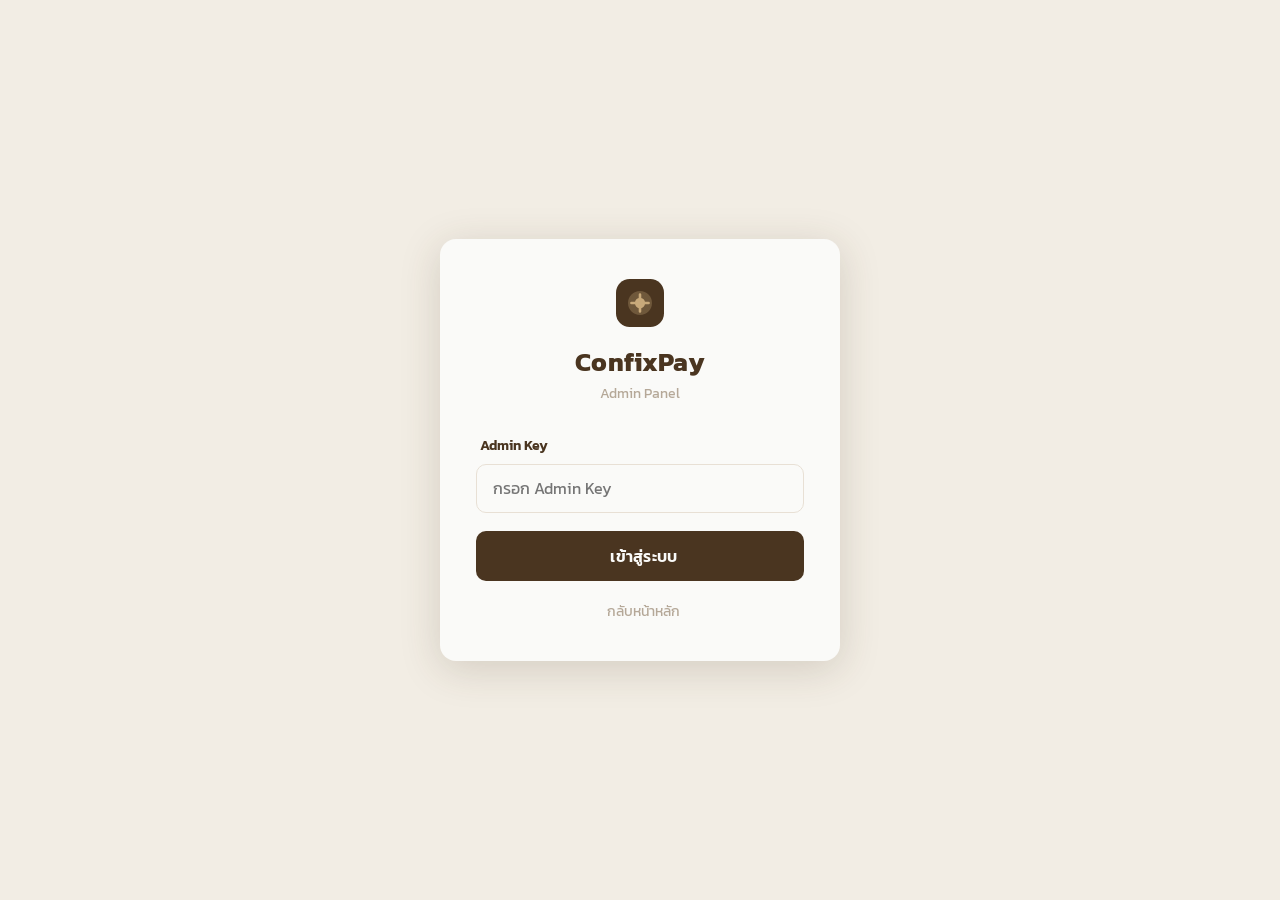
<file: admin/index.html>
<!DOCTYPE html>
<html lang="th">
<head>
  <meta charset="UTF-8">
  <meta name="viewport" content="width=device-width, initial-scale=1.0">
  <link rel="icon" href="data:image/svg+xml,<svg xmlns=%22http://www.w3.org/2000/svg%22 viewBox=%220 0 28 28%22><rect width=%2228%22 height=%2228%22 rx=%228%22 fill=%22%234A3520%22/><path d=%22M7 14C7 10.134 10.134 7 14 7s7 3.134 7 7-3.134 7-7 7-7-3.134-7-7z%22 fill=%22%23C8A97A%22 opacity=%220.3%22/><circle cx=%2214%22 cy=%2214%22 r=%223%22 fill=%22%23C8A97A%22/><path d=%22M14 9v2m0 6v2M9 14h2m6 0h2%22 stroke=%22%23C8A97A%22 stroke-width=%221.5%22 stroke-linecap=%22round%22/></svg>">
  <title>Admin — Confix Payment</title>
  <link rel="stylesheet" href="https://cdn-uicons.flaticon.com/2.6.0/uicons-regular-rounded/css/uicons-regular-rounded.css">
  <link rel="stylesheet" href="https://cdn-uicons.flaticon.com/2.6.0/uicons-solid-rounded/css/uicons-solid-rounded.css">
  <link rel="stylesheet" href="https://fonts.googleapis.com/css2?family=Kanit:wght@300;400;500;600;700&display=swap">
  <link rel="stylesheet" href="../css/admin.css">
  <style>body,button,input,select,textarea{font-family:'Kanit',sans-serif!important}</style>
  <script>
    // ── Auth Guard ──
    (function() {
      try {
        const s = sessionStorage.getItem('cfx_admin');
        if (!s) { window.location.replace('login/'); return; }
        const d = JSON.parse(s);
        if (!d.expire || Date.now() > d.expire) {
          sessionStorage.removeItem('cfx_admin');
          window.location.replace('login/');
        }
      } catch(e) {
        window.location.replace('login/');
      }
    })();
    function getAdminToken() { return ''; }
    function adminLogout() {
      sessionStorage.removeItem('cfx_admin');
      window.location.replace('login/');
    }
  </script>
</head>
<body>

  <!-- Overlay สำหรับปิด sidebar บน mobile -->
  <div class="sidebar-overlay" id="sidebar-overlay" onclick="closeSidebar()"></div>

  <aside class="sidebar" id="sidebar">
    <div class="sidebar-logo">
      <h1>ConfixPay</h1>
      <span>Admin Panel</span>
    </div>
    <nav class="nav-section">
      <div class="nav-label">ภาพรวม</div>
      <div class="nav-item active" data-view="dashboard" onclick="Admin.showView('dashboard')">
        <i class="fi fi-rr-chart-pie nav-icon"></i> Dashboard
      </div>
    </nav>
    <nav class="nav-section">
      <div class="nav-label">จัดการ</div>
      <div class="nav-item" data-view="students" onclick="Admin.showView('students')">
        <i class="fi fi-rr-users nav-icon"></i> จัดการนักศึกษา
      </div>
      <div class="nav-item" data-view="payments" onclick="Admin.showView('payments')">
        <i class="fi fi-rr-credit-card nav-icon"></i> รายการชำระเงิน
      </div>
      <div class="nav-item" data-view="items" onclick="Admin.showView('items')">
        <i class="fi fi-rr-list nav-icon"></i> จัดการรายการ
      </div>
      <div class="nav-item" data-view="keys" id="nav-keys" style="display:none" onclick="Admin.showView('keys')">
        <i class="fi fi-rr-key nav-icon"></i> จัดการ Key
      </div>
      <div class="nav-item" data-view="expenses" onclick="Admin.showView('expenses')">
        <i class="fi fi-rr-receipt nav-icon"></i> รายจ่าย / ใบเบิกเงิน
      </div>
    </nav>
    <div class="sidebar-footer">
      <a href="../"><i class="fi fi-rr-arrow-left"></i> กลับหน้าหลัก</a>
      <a href="#" onclick="adminLogout()" style="margin-top:8px;color:var(--red,#A04040);">
        <i class="fi fi-rr-sign-out-alt"></i> ออกจากระบบ
      </a>
    </div>
  </aside>

  <div class="admin-main">
    <header class="admin-header">
      <button class="hamburger-btn" onclick="toggleSidebar()" aria-label="เมนู">
        <i class="fi fi-rr-menu-burger"></i>
      </button>
      <h2 id="page-title">ภาพรวม</h2>
      <div class="sub">Confix Payment Admin</div>
    </header>

    <div class="admin-content">

      <!-- Dashboard -->
      <div class="admin-view active" id="view-dashboard">
        <div class="stats-grid">
          <div class="stat-card">
            <div class="stat-label"><i class="fi fi-rr-receipt"></i> การชำระทั้งหมด</div>
            <div class="stat-value" id="stat-total">—</div>
            <div class="stat-sub">รายการ</div>
          </div>
          <div class="stat-card">
            <div class="stat-label"><i class="fi fi-rr-wallet"></i> ยอดรวม</div>
            <div class="stat-value" id="stat-amount">—</div>
            <div class="stat-sub">บาท</div>
          </div>
          <div class="stat-card">
            <div class="stat-label"><i class="fi fi-rr-list"></i> รายการที่เปิดอยู่</div>
            <div class="stat-value" id="stat-items">—</div>
            <div class="stat-sub">รายการ</div>
          </div>
        </div>
        <div style="display:grid;grid-template-columns:1fr 2fr;gap:20px;">
          <div class="table-card" style="padding:20px;">
            <h3 style="font-weight:600;margin-bottom:12px;"><i class="fi fi-rr-graduation-cap"></i> แยกตามชั้นปี</h3>
            <div id="year-breakdown"><p class="muted">กำลังโหลด...</p></div>
          </div>
          <div class="table-card">
            <div class="table-header"><h3><i class="fi fi-rr-time-forward"></i> การชำระล่าสุด</h3></div>
            <div style="overflow-x:auto">
              <table>
                <thead><tr><th>ชื่อ</th><th>ปี</th><th>รายการ</th><th>จำนวน</th><th>วันที่</th></tr></thead>
                <tbody id="recent-payments"><tr><td colspan="5" class="empty-td">กำลังโหลด...</td></tr></tbody>
              </table>
            </div>
          </div>
        </div>
      </div>

      <!-- Students -->
      <div class="admin-view" id="view-students">
        <div style="display:flex;justify-content:space-between;align-items:center;margin-bottom:16px;flex-wrap:wrap;gap:10px;">
          <h3 style="font-weight:600;"><i class="fi fi-rr-users"></i> รายชื่อนักศึกษา <span id="students-count" class="muted" style="font-size:.82rem;font-weight:400;"></span></h3>
          <div style="display:flex;gap:8px;flex-wrap:wrap;">
            <input type="text" class="search-input" id="search-students" placeholder="ค้นหาชื่อ / รหัส" oninput="Admin.filterStudents()">
            <input type="file" id="csv-file" accept=".csv" style="display:none" onchange="Admin.handleImport(this)">
            <button class="btn-outline-brown" id="btn-import" onclick="Admin.triggerImport()">
              <i class="fi fi-rr-file-upload"></i> Import CSV
            </button>
            <button class="btn-primary" onclick="Admin.openStudentModal()">
              <i class="fi fi-rr-user-add"></i> เพิ่มนักศึกษา
            </button>
          </div>
        </div>
        <div class="hint-box">
          <i class="fi fi-rr-info"></i> รูปแบบ CSV:
          <code>studentId, firstName, lastName, year, type, phone, email</code>
          &nbsp;|&nbsp; <strong>year</strong> = 1–4 &nbsp;|&nbsp; <strong>type</strong> = ปกติ หรือ เทียบโอน
        </div>
        <div class="table-card">
          <div style="overflow-x:auto">
            <table>
              <thead><tr><th>รหัสนักศึกษา</th><th>ชื่อ-นามสกุล</th><th>ชั้นปี</th><th>เบอร์โทร</th><th>จัดการ</th></tr></thead>
              <tbody id="students-tbody"><tr><td colspan="5" class="empty-td">กำลังโหลด...</td></tr></tbody>
            </table>
          </div>
        </div>
      </div>

      <!-- Payments -->
      <div class="admin-view" id="view-payments">
        <div class="table-card">
          <div class="table-header">
            <h3><i class="fi fi-rr-credit-card"></i> รายการชำระเงินทั้งหมด <span id="payments-count" class="muted" style="font-size:.82rem;font-weight:400;"></span></h3>
            <div style="display:flex;gap:8px;flex-wrap:wrap;margin-top:8px;">
              <input type="text" class="search-input" id="search-payments" placeholder="ค้นหาชื่อ / รหัส" oninput="Admin.filterPayments()">
              <select class="filter-select" id="filter-year" onchange="Admin.filterPayments()">
                <option value="">ทุกชั้นปี</option>
                <option value="1">ปี 1</option><option value="2">ปี 2</option>
                <option value="3">ปี 3 (ปกติ)</option><option value="3t">ปี 3 (เทียบโอน)</option>
                <option value="4">ปี 4 (ปกติ)</option><option value="4t">ปี 4 (เทียบโอน)</option>
              </select>
              <select class="filter-select" id="filter-item" onchange="Admin.filterPayments()">
                <option value="">ทุกรายการ</option>
              </select>
              <button class="btn-primary" onclick="Admin.exportCSV()">
                <i class="fi fi-rr-file-export"></i> Export CSV
              </button>
            </div>
          </div>
          <div style="overflow-x:auto">
            <table>
              <thead><tr><th>รหัสนักศึกษา</th><th>ชื่อ-นามสกุล</th><th>ชั้นปี</th><th>รายการ</th><th>จำนวน</th><th>วันที่</th><th>สถานะ</th></tr></thead>
              <tbody id="payments-tbody"><tr><td colspan="7" class="empty-td">กำลังโหลด...</td></tr></tbody>
            </table>
          </div>
        </div>
      </div>

      <!-- Items -->
      <div class="admin-view" id="view-items">
        <div style="display:flex;justify-content:space-between;align-items:center;margin-bottom:16px;">
          <h3 style="font-weight:600;"><i class="fi fi-rr-list"></i> รายการชำระเงิน</h3>
          <button class="btn-primary" onclick="Admin.openItemModal()">
            <i class="fi fi-rr-plus"></i> เพิ่มรายการ
          </button>
        </div>
        <div class="table-card">
          <div style="overflow-x:auto">
            <table>
              <thead><tr><th>ชื่อรายการ</th><th>จำนวน</th><th>กลุ่มเป้าหมาย</th><th>ครบกำหนด</th><th>สถานะ</th><th>จัดการ</th></tr></thead>
              <tbody id="items-tbody"><tr><td colspan="6" class="empty-td">กำลังโหลด...</td></tr></tbody>
            </table>
          </div>
        </div>
      </div>

      <!-- ══ Keys ══ -->
      <div class="admin-view" id="view-keys">

        <!-- Keys Table -->
        <div style="display:flex;justify-content:space-between;align-items:center;margin-bottom:16px;flex-wrap:wrap;gap:10px;">
          <h3 style="font-weight:600"><i class="fi fi-rr-key"></i> Admin Keys ทั้งหมด</h3>
          <button class="btn-primary" onclick="AdminKeys.openCreateModal()">
            <i class="fi fi-rr-plus"></i> สร้าง Key ใหม่
          </button>
        </div>
        <div class="table-card" style="margin-bottom:24px">
          <div style="overflow-x:auto">
            <table>
              <thead><tr><th>ชื่อ / Key ID</th><th>สิทธิ์</th><th>สถานะ</th><th>สร้างเมื่อ</th><th>จัดการ</th></tr></thead>
              <tbody id="keys-tbody"><tr><td colspan="5" class="empty-td">กำลังโหลด...</td></tr></tbody>
            </table>
          </div>
        </div>

        <!-- Activity Log -->
        <div style="display:flex;justify-content:space-between;align-items:center;margin-bottom:16px;flex-wrap:wrap;gap:10px;">
          <h3 style="font-weight:600"><i class="fi fi-rr-time-past"></i> Activity Log</h3>
          <select class="filter-select" id="filter-log-key" onchange="AdminKeys.filterLogs()">
            <option value="">ทุก Key</option>
          </select>
        </div>
        <div class="table-card">
          <div style="overflow-x:auto">
            <table>
              <thead><tr><th>เวลา</th><th>Key</th><th>Action</th><th>รายละเอียด</th></tr></thead>
              <tbody id="logs-tbody"><tr><td colspan="4" class="empty-td">กำลังโหลด...</td></tr></tbody>
            </table>
          </div>
        </div>
      </div>

      <!-- ══ Expenses ══ -->
      <div class="admin-view" id="view-expenses">

        <!-- Header + controls -->
        <div style="display:flex;justify-content:space-between;align-items:center;margin-bottom:16px;flex-wrap:wrap;gap:10px;">
          <h3 style="font-weight:600"><i class="fi fi-rr-receipt"></i> รายจ่าย / ใบเบิกเงิน</h3>
          <div style="display:flex;gap:8px;flex-wrap:wrap">
            <input type="month" class="filter-select" id="filter-expense-month" onchange="Expenses.loadView()">
            <button class="btn-outline-brown" onclick="Expenses.printSummary()">
              <i class="fi fi-rr-print"></i> พิมพ์สรุป
            </button>
            <button class="btn-primary" onclick="Expenses.openAddModal()">
              <i class="fi fi-rr-plus"></i> เพิ่มรายจ่าย
            </button>
          </div>
        </div>

        <!-- Summary cards -->
        <div style="display:grid;grid-template-columns:repeat(auto-fit,minmax(160px,1fr));gap:16px;margin-bottom:20px">
          <div class="stat-card">
            <div class="stat-label"><i class="fi fi-rr-wallet"></i> รายจ่ายรวม</div>
            <div class="stat-value" id="expense-total">—</div>
            <div class="stat-sub" id="expense-count">0 รายการ</div>
          </div>
          <div class="stat-card" style="min-width:220px">
            <div class="stat-label"><i class="fi fi-rr-chart-pie"></i> แยกตามหมวดหมู่</div>
            <div id="expense-by-category" style="margin-top:8px"><p class="muted">กำลังโหลด...</p></div>
          </div>
        </div>

        <!-- Table -->
        <div class="table-card">
          <div style="overflow-x:auto">
            <table>
              <thead>
                <tr>
                  <th>วันที่ / เลขที่</th>
                  <th>ผู้รับเงิน</th>
                  <th>หมวด / รายการ</th>
                  <th>จำนวนเงิน</th>
                  <th>ผู้อนุมัติ</th>
                  <th>จัดการ</th>
                </tr>
              </thead>
              <tbody id="expenses-tbody"><tr><td colspan="6" class="empty-td">กำลังโหลด...</td></tr></tbody>
            </table>
          </div>
        </div>
      </div>

    </div>
  </div>

  <!-- Modal: Add Student -->
  <div class="modal-overlay" id="modal-student">
    <div class="modal">
      <h3><i class="fi fi-rr-user-add"></i> เพิ่มนักศึกษา</h3>
      <div class="form-row">
        <div class="form-group">
          <label class="form-label"><i class="fi fi-rr-diploma"></i> รหัสนักศึกษา</label>
          <input type="text" class="form-input" id="s-id" placeholder="เช่น 2681031741166" maxlength="15">
        </div>
        <div class="form-group">
          <label class="form-label"><i class="fi fi-rr-graduation-cap"></i> ชั้นปี</label>
          <select class="form-input form-select" id="s-year">
            <option value="1">ปี 1</option><option value="2">ปี 2</option>
            <option value="3">ปี 3</option><option value="4">ปี 4</option>
          </select>
        </div>
      </div>
      <div class="form-row">
        <div class="form-group">
          <label class="form-label"><i class="fi fi-rr-id-badge"></i> ชื่อจริง</label>
          <input type="text" class="form-input" id="s-firstname" placeholder="สมชาย">
        </div>
        <div class="form-group">
          <label class="form-label"><i class="fi fi-rr-id-badge"></i> นามสกุล</label>
          <input type="text" class="form-input" id="s-lastname" placeholder="ใจดี">
        </div>
      </div>
      <div class="form-row">
        <div class="form-group">
          <label class="form-label"><i class="fi fi-rr-settings"></i> ประเภท</label>
          <select class="form-input form-select" id="s-type">
            <option value="ปกติ">หลักปกติ</option>
            <option value="เทียบโอน">เทียบโอน</option>
          </select>
        </div>
        <div class="form-group">
          <label class="form-label"><i class="fi fi-rr-phone-call"></i> เบอร์โทร</label>
          <input type="text" class="form-input" id="s-phone" placeholder="08XXXXXXXX">
        </div>
      </div>
      <div class="modal-actions">
        <button class="btn-sm" onclick="Admin.closeModal('modal-student')"><i class="fi fi-rr-cross"></i> ยกเลิก</button>
        <button class="btn-primary" id="btn-save-student" onclick="Admin.saveStudent()"><i class="fi fi-rr-disk"></i> บันทึก</button>
      </div>
    </div>
  </div>

  <!-- Modal: Add/Edit Item -->
  <div class="modal-overlay" id="modal-item">
    <div class="modal">
      <h3 id="modal-item-title"><i class="fi fi-rr-file-add"></i> เพิ่มรายการชำระเงิน</h3>
      <div class="form-group">
        <label class="form-label"><i class="fi fi-rr-document"></i> ชื่อรายการ</label>
        <input type="text" class="form-input" id="item-name" placeholder="เช่น ค่ากิจกรรมสาขา">
      </div>
      <div class="form-row">
        <div class="form-group">
          <label class="form-label"><i class="fi fi-rr-wallet"></i> จำนวนเงิน (บาท)</label>
          <input type="number" class="form-input" id="item-amount" placeholder="100">
        </div>
        <div class="form-group">
          <label class="form-label"><i class="fi fi-rr-calendar"></i> ครบกำหนด</label>
          <input type="date" class="form-input" id="item-deadline">
        </div>
      </div>
      <div class="form-group">
        <label class="form-label"><i class="fi fi-rr-graduation-cap"></i> กลุ่มเป้าหมาย</label>
        <div class="year-check-grid">
          <label><input type="checkbox" class="year-check" value="1"> ปี 1</label>
          <label><input type="checkbox" class="year-check" value="2"> ปี 2</label>
          <label><input type="checkbox" class="year-check" value="3"> ปี 3 (ปกติ)</label>
          <label><input type="checkbox" class="year-check" value="3t"> ปี 3 (เทียบโอน)</label>
          <label><input type="checkbox" class="year-check" value="4"> ปี 4 (ปกติ)</label>
          <label><input type="checkbox" class="year-check" value="4t"> ปี 4 (เทียบโอน)</label>
        </div>
      </div>
      <div class="form-group">
        <label class="form-label"><i class="fi fi-rr-settings"></i> สถานะ</label>
        <select class="form-input form-select" id="item-active">
          <option value="true">เปิดใช้งาน</option>
          <option value="false">ปิดการใช้งาน</option>
        </select>
      </div>
      <div class="modal-actions">
        <button class="btn-sm" onclick="Admin.closeModal('modal-item')"><i class="fi fi-rr-cross"></i> ยกเลิก</button>
        <button class="btn-primary" id="btn-save-item" onclick="Admin.saveItem()"><i class="fi fi-rr-disk"></i> บันทึก</button>
      </div>
    </div>
  </div>

  <div id="footer-placeholder"></div>

  <!-- Modal: Create Key -->
  <div class="modal-overlay" id="modal-create-key">
    <div class="modal">
      <h3><i class="fi fi-rr-key"></i> สร้าง Admin Key ใหม่</h3>
      <div class="form-group">
        <label class="form-label"><i class="fi fi-rr-user"></i> ชื่อผู้ใช้ / ตำแหน่ง</label>
        <input type="text" class="form-input" id="new-key-label" placeholder="เช่น ผู้ช่วยแอดมิน">
      </div>
      <div class="form-group">
        <label class="form-label"><i class="fi fi-rr-key"></i> Key (สุ่มอัตโนมัติ)</label>
        <div style="display:flex;gap:8px">
          <input type="text" class="form-input" id="new-key-value" readonly style="font-family:monospace;font-size:.85rem;flex:1">
          <button class="btn-sm" onclick="AdminKeys.copyKey()" title="Copy"><i class="fi fi-rr-copy"></i></button>
          <button class="btn-sm" onclick="AdminKeys.regenKey()" title="สุ่มใหม่"><i class="fi fi-rr-refresh"></i></button>
        </div>
        <p style="font-size:.78rem;color:var(--gray-mid);margin-top:6px"><i class="fi fi-rr-info"></i> Copy key นี้ก่อนบันทึก จะไม่แสดงอีก</p>
      </div>
      <div class="form-group">
        <label class="form-label"><i class="fi fi-rr-shield-check"></i> สิทธิ์การใช้งาน</label>
        <div style="display:flex;flex-direction:column;gap:10px;padding:12px;border:1.5px solid var(--gray-lt);border-radius:8px">
          <label style="display:flex;align-items:center;gap:8px;cursor:pointer">
            <input type="checkbox" id="new-perm-students" checked> จัดการนักศึกษา
          </label>
          <label style="display:flex;align-items:center;gap:8px;cursor:pointer">
            <input type="checkbox" id="new-perm-items" checked> จัดการรายการชำระ
          </label>
          <label style="display:flex;align-items:center;gap:8px;cursor:pointer">
            <input type="checkbox" id="new-perm-payments"> ดูรายการชำระเงิน
          </label>
        </div>
      </div>
      <div class="modal-actions">
        <button class="btn-sm" onclick="AdminKeys.closeModal('modal-create-key')"><i class="fi fi-rr-cross"></i> ยกเลิก</button>
        <button class="btn-primary" id="btn-save-key" onclick="AdminKeys.saveCreateKey()"><i class="fi fi-rr-disk"></i> บันทึก</button>
      </div>
    </div>
  </div>

  <!-- Modal: Edit Key -->
  <div class="modal-overlay" id="modal-edit-key">
    <div class="modal">
      <h3><i class="fi fi-rr-edit"></i> แก้ไขสิทธิ์ Key</h3>
      <div class="form-group">
        <label class="form-label"><i class="fi fi-rr-user"></i> ชื่อผู้ใช้</label>
        <input type="text" class="form-input" id="edit-key-label" readonly style="background:var(--cream)">
      </div>
      <div class="form-group">
        <label class="form-label"><i class="fi fi-rr-shield-check"></i> สิทธิ์การใช้งาน</label>
        <div style="display:flex;flex-direction:column;gap:10px;padding:12px;border:1.5px solid var(--gray-lt);border-radius:8px">
          <label style="display:flex;align-items:center;gap:8px;cursor:pointer">
            <input type="checkbox" id="edit-perm-students"> จัดการนักศึกษา
          </label>
          <label style="display:flex;align-items:center;gap:8px;cursor:pointer">
            <input type="checkbox" id="edit-perm-items"> จัดการรายการชำระ
          </label>
          <label style="display:flex;align-items:center;gap:8px;cursor:pointer">
            <input type="checkbox" id="edit-perm-payments"> ดูรายการชำระเงิน
          </label>
        </div>
      </div>

      <!-- Reset Key Section -->
      <div class="form-group">
        <button type="button" class="btn-outline" style="width:100%;font-size:.88rem" onclick="AdminKeys.toggleResetKey()">
          <i class="fi fi-rr-refresh"></i> รีเซ็ต Key ใหม่
        </button>
        <div id="edit-key-section" style="display:none;margin-top:12px">
          <label class="form-label"><i class="fi fi-rr-key"></i> Key ใหม่</label>
          <div style="display:flex;gap:8px">
            <input type="text" class="form-input" id="edit-new-key" readonly style="font-family:monospace;font-size:.85rem;flex:1">
            <button class="btn-sm" onclick="navigator.clipboard.writeText(document.getElementById('edit-new-key').value).then(()=>alert('Copy แล้ว!'))" title="Copy"><i class="fi fi-rr-copy"></i></button>
            <button class="btn-sm" onclick="document.getElementById('edit-new-key').value=AdminKeys._generateKey()" title="สุ่มใหม่"><i class="fi fi-rr-refresh"></i></button>
          </div>
          <p style="font-size:.78rem;color:var(--red);margin-top:6px"><i class="fi fi-rr-info"></i> Copy key ก่อนบันทึก — จะไม่แสดงอีก</p>
        </div>
      </div>

      <div class="modal-actions">
        <button class="btn-sm" onclick="AdminKeys.closeModal('modal-edit-key')"><i class="fi fi-rr-cross"></i> ยกเลิก</button>
        <button class="btn-primary" onclick="AdminKeys.saveEditKey()"><i class="fi fi-rr-disk"></i> บันทึก</button>
      </div>
    </div>
  </div>

  <!-- Modal: Add Expense -->
  <div class="modal-overlay" id="modal-expense">
    <div class="modal" style="max-width:540px">
      <h3><i class="fi fi-rr-receipt"></i> เพิ่มรายจ่าย / ใบเบิกเงิน</h3>
      <div class="form-row">
        <div class="form-group">
          <label class="form-label"><i class="fi fi-rr-calendar"></i> วันที่</label>
          <input type="date" class="form-input" id="exp-date">
        </div>
        <div class="form-group">
          <label class="form-label"><i class="fi fi-rr-wallet"></i> จำนวนเงิน (บาท)</label>
          <input type="number" class="form-input" id="exp-amount" placeholder="0.00" step="0.01">
        </div>
      </div>
      <div class="form-group">
        <label class="form-label"><i class="fi fi-rr-user"></i> ชื่อผู้รับเงิน</label>
        <input type="text" class="form-input" id="exp-recipient" placeholder="เช่น นายสมชาย ใจดี">
      </div>
      <div class="form-row">
        <div class="form-group">
          <label class="form-label"><i class="fi fi-rr-list"></i> หมวดหมู่</label>
          <select class="form-input form-select" id="exp-category">
            <option value="ค่าอุปกรณ์">ค่าอุปกรณ์</option>
            <option value="ค่าอาหาร/เครื่องดื่ม">ค่าอาหาร/เครื่องดื่ม</option>
            <option value="ค่าเดินทาง">ค่าเดินทาง</option>
            <option value="ค่าสถานที่">ค่าสถานที่</option>
            <option value="ค่าประชาสัมพันธ์">ค่าประชาสัมพันธ์</option>
            <option value="ค่ากิจกรรม">ค่ากิจกรรม</option>
            <option value="อื่นๆ">อื่นๆ</option>
          </select>
        </div>
        <div class="form-group">
          <label class="form-label"><i class="fi fi-rr-user-check"></i> ผู้อนุมัติ</label>
          <input type="text" class="form-input" id="exp-approved" placeholder="ชื่อผู้อนุมัติ">
        </div>
      </div>
      <div class="form-group">
        <label class="form-label"><i class="fi fi-rr-document"></i> รายการ / วัตถุประสงค์</label>
        <textarea class="form-input" id="exp-description" rows="2" placeholder="อธิบายรายการจ่ายเงิน" style="resize:vertical"></textarea>
      </div>
      <div class="form-group">
        <label class="form-label"><i class="fi fi-rr-comment"></i> หมายเหตุ (ถ้ามี)</label>
        <input type="text" class="form-input" id="exp-note" placeholder="ข้อมูลเพิ่มเติม">
      </div>
      <div class="modal-actions">
        <button class="btn-sm" onclick="Expenses.closeModal()"><i class="fi fi-rr-cross"></i> ยกเลิก</button>
        <button class="btn-primary" id="btn-save-expense" onclick="Expenses.saveExpense()">
          <i class="fi fi-rr-disk"></i> บันทึก
        </button>
      </div>
    </div>
  </div>

  <script src="../js/db.js"></script>
  <script src="../js/api.js"></script>
  <script src="../js/admin-keys.js"></script>
  <script src="../js/expenses.js"></script>
  <script src="../js/components.js"></script>
  <script src="../js/admin.js"></script>
  <script>
    function toggleSidebar() {
      const sidebar  = document.getElementById('sidebar');
      const main     = document.querySelector('.admin-main');
      const overlay  = document.getElementById('sidebar-overlay');
      const isMobile = window.innerWidth < 769;
      if (isMobile) {
        sidebar.classList.toggle('open');
        overlay.classList.toggle('show');
      } else {
        sidebar.classList.toggle('closed');
        main.classList.toggle('full');
      }
    }
    function closeSidebar() {
      document.getElementById('sidebar').classList.remove('open');
      document.getElementById('sidebar-overlay').classList.remove('show');
    }
    document.querySelectorAll('.nav-item').forEach(item => {
      item.addEventListener('click', () => { if (window.innerWidth < 769) closeSidebar(); });
    });
  </script>

<script>
  // ── Session Timeout Warning (แจ้งเตือน 5 นาทีก่อนหมดอายุ) ──
  (function() {
    const s = sessionStorage.getItem('cfx_admin');
    if (!s) return;
    try {
      const d = JSON.parse(s);
      const warnAt = d.expire - 5 * 60 * 1000;
      const now = Date.now();
      if (now >= warnAt) return;
      setTimeout(() => {
        if (confirm('⚠️ Session ใกล้หมดอายุใน 5 นาที\nกด OK เพื่อต่ออายุ หรือ Cancel เพื่อออกจากระบบ')) {
          // ต่ออายุ 4 ชั่วโมง
          d.expire = Date.now() + 4 * 60 * 60 * 1000;
          sessionStorage.setItem('cfx_admin', JSON.stringify(d));
        } else {
          adminLogout();
        }
      }, warnAt - now);
    } catch(e) {}
  })();
</script>

</body>
</html>
</file>
<file: css/admin.css>
@import url('https://fonts.googleapis.com/css2?family=Kanit:wght@300;400;500;600;700&family=Sarabun:wght@300;400;500;600;700&display=swap');

/* ── Variables (same palette) ── */
:root {
  --white:    #FAFAF8; --cream:    #F2EDE4;
  --brown-lt: #C8A97A; --brown:    #8B6340;
  --brown-dk: #4A3520; --charcoal: #2C2416;
  --gray-lt:  #E8E0D5; --gray-mid: #B5A898;
  --green:    #5A8A5A; --red:      #A04040; --amber: #8B6000;
  --shadow:   rgba(74,53,32,.15);
  --radius:   12px;
  --sidebar:  240px;
}

/* ── Reset ── */
*, *::before, *::after { box-sizing: border-box; margin: 0; padding: 0; }
body   { font-family: 'Kanit', 'Sarabun', sans-serif; background: var(--cream); color: var(--charcoal); }
button { font-family: inherit; cursor: pointer; border: none; outline: none; }
input, select, textarea { font-family: inherit; }

/* ── Sidebar ── */
.sidebar             { position: fixed; inset: 0 auto 0 0; width: var(--sidebar); background: var(--brown-dk); display: flex; flex-direction: column; z-index: 100; overflow-y: auto; }
.sidebar-logo        { padding: 24px 20px; border-bottom: 1px solid rgba(255,255,255,.1); }
.sidebar-logo h1     { font-family: 'Kanit', sans-serif; color: var(--white); font-size: 1.2rem; }
.sidebar-logo span   { color: var(--brown-lt); font-size: .78rem; }
.nav-section         { padding: 16px 12px 8px; }
.nav-label           { font-size: .7rem; color: var(--gray-mid); text-transform: uppercase; letter-spacing: 1px; margin-bottom: 6px; padding: 0 8px; }
.nav-item            { display: flex; align-items: center; gap: 10px; padding: 10px 12px; border-radius: 8px; color: rgba(255,255,255,.75); font-size: .9rem; cursor: pointer; transition: all .2s; margin-bottom: 2px; }
.nav-item:hover      { background: rgba(255,255,255,.1); color: var(--white); }
.nav-item.active     { background: var(--brown); color: var(--white); }
.nav-icon            { width: 18px; text-align: center; }
.sidebar-footer      { margin-top: auto; padding: 16px 20px; border-top: 1px solid rgba(255,255,255,.1); }
.sidebar-footer a    { color: var(--brown-lt); font-size: .85rem; }

/* ── Main ── */
.admin-main          { margin-left: var(--sidebar); min-height: 100vh; display: flex; flex-direction: column; }
.admin-header        { background: var(--white); border-bottom: 1px solid var(--gray-lt); padding: 16px 28px; display: flex; align-items: center; gap: 8px; position: sticky; top: 0; z-index: 50; }
.admin-header h2     { font-family: 'Kanit', sans-serif; font-size: 1.2rem; color: var(--brown-dk); flex: 1; }
.admin-header .sub   { font-size:.85rem; color:var(--gray-mid); white-space:nowrap; }
.admin-content       { padding: 28px; flex: 1; }
.admin-view          { display: none; }
.admin-view.active   { display: block; }

/* ── Stats ── */
.stats-grid          { display: grid; grid-template-columns: repeat(auto-fit,minmax(180px,1fr)); gap: 16px; margin-bottom: 24px; }
.stat-card           { background: var(--white); border-radius: var(--radius); padding: 20px; box-shadow: 0 2px 8px var(--shadow); }
.stat-label          { font-size: .82rem; color: var(--gray-mid); margin-bottom: 6px; }
.stat-value          { font-family: 'Kanit', sans-serif; font-size: 1.8rem; font-weight: 700; color: var(--brown-dk); }
.stat-sub            { font-size: .8rem; color: var(--green); margin-top: 2px; }

/* ── Table Card ── */
.table-card          { background: var(--white); border-radius: var(--radius); box-shadow: 0 2px 8px var(--shadow); overflow: hidden; }
.table-header        { padding: 18px 20px; border-bottom: 1px solid var(--gray-lt); display: flex; align-items: center; justify-content: space-between; flex-wrap: wrap; gap: 10px; }
.table-header h3     { font-weight: 600; font-size: 1rem; }
table                { width: 100%; border-collapse: collapse; font-size: .88rem; }
th                   { padding: 12px 16px; text-align: left; font-size: .78rem; text-transform: uppercase; letter-spacing: .5px; color: var(--gray-mid); background: var(--cream); border-bottom: 1px solid var(--gray-lt); }
td                   { padding: 13px 16px; border-bottom: 1px solid var(--gray-lt); vertical-align: middle; }
tr:last-child td     { border-bottom: none; }
tr:hover td          { background: #FDFAF5; }

/* ── Badges ── */
.badge         { display: inline-block; padding: 3px 10px; border-radius: 20px; font-size: .78rem; font-weight: 600; }
.badge-paid    { background: #e8f4e8; color: var(--green); }
.badge-pending { background: #FFF8EC; color: var(--amber); }
.badge-year    { background: var(--cream); color: var(--brown-dk); }

/* ── Filters ── */
.filter-select, .search-input { padding: 8px 12px; border: 1.5px solid var(--gray-lt); border-radius: 8px; font-size: .88rem; background: var(--white); color: var(--charcoal); }
.search-input        { width: 200px; }
.filter-select:focus, .search-input:focus { border-color: var(--brown-lt); outline: none; }

/* ── Form (modal) ── */
.form-card     { background: var(--white); border-radius: var(--radius); padding: 24px; box-shadow: 0 2px 8px var(--shadow); margin-bottom: 16px; }
.form-row      { display: grid; grid-template-columns: 1fr 1fr; gap: 16px; }
.form-group    { margin-bottom: 16px; }
.form-label    { display: block; font-size: .88rem; font-weight: 600; color: var(--brown-dk); margin-bottom: 6px; }
.form-input    { width: 100%; padding: 10px 14px; border: 1.5px solid var(--gray-lt); border-radius: 8px; font-size: .92rem; color: var(--charcoal); background: var(--white); transition: border-color .2s; }
.form-input:focus { border-color: var(--brown-lt); outline: none; }
.form-select   { appearance: none; background-image: url("data:image/svg+xml,%3Csvg xmlns='http://www.w3.org/2000/svg' width='12' height='8' fill='none'%3E%3Cpath d='M1 1l5 5 5-5' stroke='%238B6340' stroke-width='1.5' stroke-linecap='round'/%3E%3C/svg%3E"); background-repeat: no-repeat; background-position: right 12px center; padding-right: 32px; }

/* ── Buttons ── */
.btn-primary   { padding: 10px 22px; background: var(--brown-dk); color: var(--white); border-radius: 8px; font-size: .92rem; font-weight: 600; transition: background .2s; }
.btn-primary:hover { background: var(--charcoal); }
.btn-sm        { padding: 6px 12px; font-size: .82rem; border-radius: 6px; border: 1.5px solid var(--gray-lt); background: var(--white); color: var(--charcoal); transition: all .2s; }
.btn-sm:hover  { border-color: var(--brown); color: var(--brown); }

/* ── Modal ── */
.modal-overlay        { position: fixed; inset: 0; background: rgba(26,18,8,.5); z-index: 200; display: none; align-items: center; justify-content: center; padding: 20px; }
.modal-overlay.open   { display: flex; }
.modal                { background: var(--white); border-radius: var(--radius); padding: 28px; width: 100%; max-width: 480px; box-shadow: 0 16px 48px rgba(0,0,0,.2); }
.modal h3             { font-family: 'Kanit', sans-serif; font-size: 1.2rem; margin-bottom: 20px; color: var(--brown-dk); }
.modal-actions        { display: flex; gap: 10px; justify-content: flex-end; margin-top: 20px; }

/* ── Responsive ── */
@media (max-width: 768px) {
  .sidebar     { transform: translateX(-100%); }
  .admin-main  { margin-left: 0; }
  .form-row    { grid-template-columns: 1fr; }
}

/* ── Flaticon icon alignment ── */
.fi { vertical-align: middle; line-height: 1; }
.nav-icon { font-size: 1rem; width: 18px; text-align: center; }
.stat-label .fi, .table-header .fi, h3 .fi { font-size: .9em; margin-right: 5px; color: var(--brown-lt); }
.btn-primary .fi, .btn-sm .fi { font-size: .88em; margin-right: 4px; }
.form-label .fi { font-size: .88em; margin-right: 4px; color: var(--brown); }
.modal h3 .fi { color: var(--brown); }
.badge .fi { font-size: .8em; margin-right: 3px; }
.sidebar-footer a .fi { margin-right: 4px; }

/* ── New styles ── */
.amount-cell   { font-weight: 700; color: var(--brown); }
.empty-td      { text-align: center; color: var(--gray-mid); padding: 28px !important; }
.muted         { color: var(--gray-mid); }
.year-row      { display: flex; justify-content: space-between; padding: 8px 0; border-bottom: 1px solid var(--gray-lt); font-size: .9rem; }
.hint-box      { background: var(--cream); border: 1px solid var(--gray-lt); border-radius: 8px; padding: 10px 14px; font-size: .82rem; color: var(--charcoal); margin-bottom: 16px; }
.hint-box code { background: var(--white); padding: 2px 6px; border-radius: 4px; font-size: .8rem; color: var(--brown); }
.btn-outline-brown { padding: 10px 16px; border: 2px solid var(--brown); color: var(--brown); background: transparent; border-radius: 8px; font-size: .88rem; font-weight: 600; transition: all .2s; }
.btn-outline-brown:hover { background: var(--brown); color: var(--white); }
.btn-del       { color: var(--red) !important; border-color: var(--red) !important; }
.btn-del:hover { background: var(--red) !important; color: var(--white) !important; }
.year-check-grid { display: flex; flex-wrap: wrap; gap: 8px; padding: 10px; border: 1.5px solid var(--gray-lt); border-radius: 8px; }
.year-check-grid label { display: flex; align-items: center; gap: 6px; font-size: .88rem; cursor: pointer; }
@keyframes spin { to { transform: rotate(360deg); } }
.spin { display: inline-block; animation: spin .8s linear infinite; }
/* ── Hamburger & Mobile Sidebar ── */
.hamburger-btn {
  display: flex;
  align-items: center;
  background: none;
  border: none;
  font-size: 1.3rem;
  color: var(--brown-dk);
  cursor: pointer;
  padding: 4px 8px;
  border-radius: 8px;
  transition: background .2s;
  flex-shrink: 0;
}
.hamburger-btn:hover { background: var(--cream); }

.sidebar-overlay {
  display: none;
  position: fixed; inset: 0;
  background: rgba(0,0,0,.4);
  z-index: 99;
}
.sidebar-overlay.show { display: block; }

@media (max-width: 768px) {
  .sidebar            { transform: translateX(-100%); transition: transform .25s ease; z-index: 100; }
  .sidebar.open       { transform: translateX(0); }
  .admin-main         { margin-left: 0; }
}

@media (min-width: 769px) {
  .sidebar            { transition: transform .25s ease; }
  .sidebar.closed     { transform: translateX(-100%); }
  .admin-main         { transition: margin-left .25s ease; }
  .admin-main.full    { margin-left: 0; }
  .sidebar-overlay    { display: none !important; }
}
</file>
<file: css/admin-login.css>
@import url('https://fonts.googleapis.com/css2?family=Kanit:wght@300;400;500;600;700&display=swap');

:root {
  --white:    #FAFAF8; --cream:    #F2EDE4;
  --brown-lt: #C8A97A; --brown:    #8B6340;
  --brown-dk: #4A3520; --charcoal: #2C2416;
  --gray-lt:  #E8E0D5; --gray-mid: #B5A898;
  --red:      #A04040; --shadow: rgba(74,53,32,.18);
}

*, *::before, *::after { box-sizing: border-box; margin: 0; padding: 0; }
body   { font-family: 'Kanit', sans-serif; background: var(--cream); min-height: 100vh; display: flex; align-items: center; justify-content: center; padding: 20px; }
button { font-family: 'Kanit', sans-serif; cursor: pointer; border: none; outline: none; }
input  { font-family: 'Kanit', sans-serif; }

.login-wrap  { width: 100%; max-width: 400px; }

.login-card  {
  background: var(--white); border-radius: 16px;
  padding: 40px 36px; box-shadow: 0 8px 40px var(--shadow);
}

/* shake animation */
@keyframes shake {
  0%,100% { transform: translateX(0); }
  20%,60% { transform: translateX(-8px); }
  40%,80% { transform: translateX(8px); }
}
.shake { animation: shake .4s ease; }

/* Logo */
.login-logo       { text-align: center; margin-bottom: 32px; }
.login-logo svg   { margin-bottom: 10px; }
.login-logo h1    { font-size: 1.6rem; font-weight: 700; color: var(--brown-dk); letter-spacing: .5px; }
.login-logo p     { font-size: .85rem; color: var(--gray-mid); margin-top: 2px; }

/* Form */
.form-group  { margin-bottom: 18px; }
.form-label  { display: block; font-size: .88rem; font-weight: 600; color: var(--brown-dk); margin-bottom: 8px; }
.form-label .fi { font-size: .85em; margin-right: 4px; color: var(--brown); vertical-align: middle; }
.input-wrap  { position: relative; }
.form-input  {
  width: 100%; padding: 12px 16px; padding-right: 44px;
  border: 1.5px solid var(--gray-lt); border-radius: 10px;
  font-size: .98rem; color: var(--charcoal); background: var(--white);
  transition: border-color .2s;
}
.form-input:focus { border-color: var(--brown-lt); outline: none; }
.form-input.error { border-color: var(--red); }
.toggle-eye  {
  position: absolute; right: 12px; top: 50%; transform: translateY(-50%);
  background: none; color: var(--gray-mid); padding: 4px; font-size: 1rem;
  transition: color .2s;
}
.toggle-eye:hover { color: var(--brown); }
.error-msg   { color: var(--red); font-size: .8rem; margin-top: 5px; display: none; }
.error-msg.show { display: block; }

/* Buttons */
.btn-login   {
  width: 100%; padding: 13px; background: var(--brown-dk);
  color: var(--white); border-radius: 10px;
  font-size: 1rem; font-weight: 600; letter-spacing: .3px;
  transition: background .2s, transform .15s;
  display: flex; align-items: center; justify-content: center; gap: 8px;
}
.btn-login:hover { background: var(--charcoal); transform: translateY(-1px); }
.btn-login .fi   { font-size: .95em; vertical-align: middle; }

.back-link   {
  display: flex; align-items: center; justify-content: center; gap: 6px;
  margin-top: 20px; font-size: .85rem; color: var(--gray-mid);
  text-decoration: none; transition: color .2s;
}
.back-link:hover { color: var(--brown); }

@media (max-width: 420px) {
  .login-card { padding: 28px 20px; }
}
</file>
